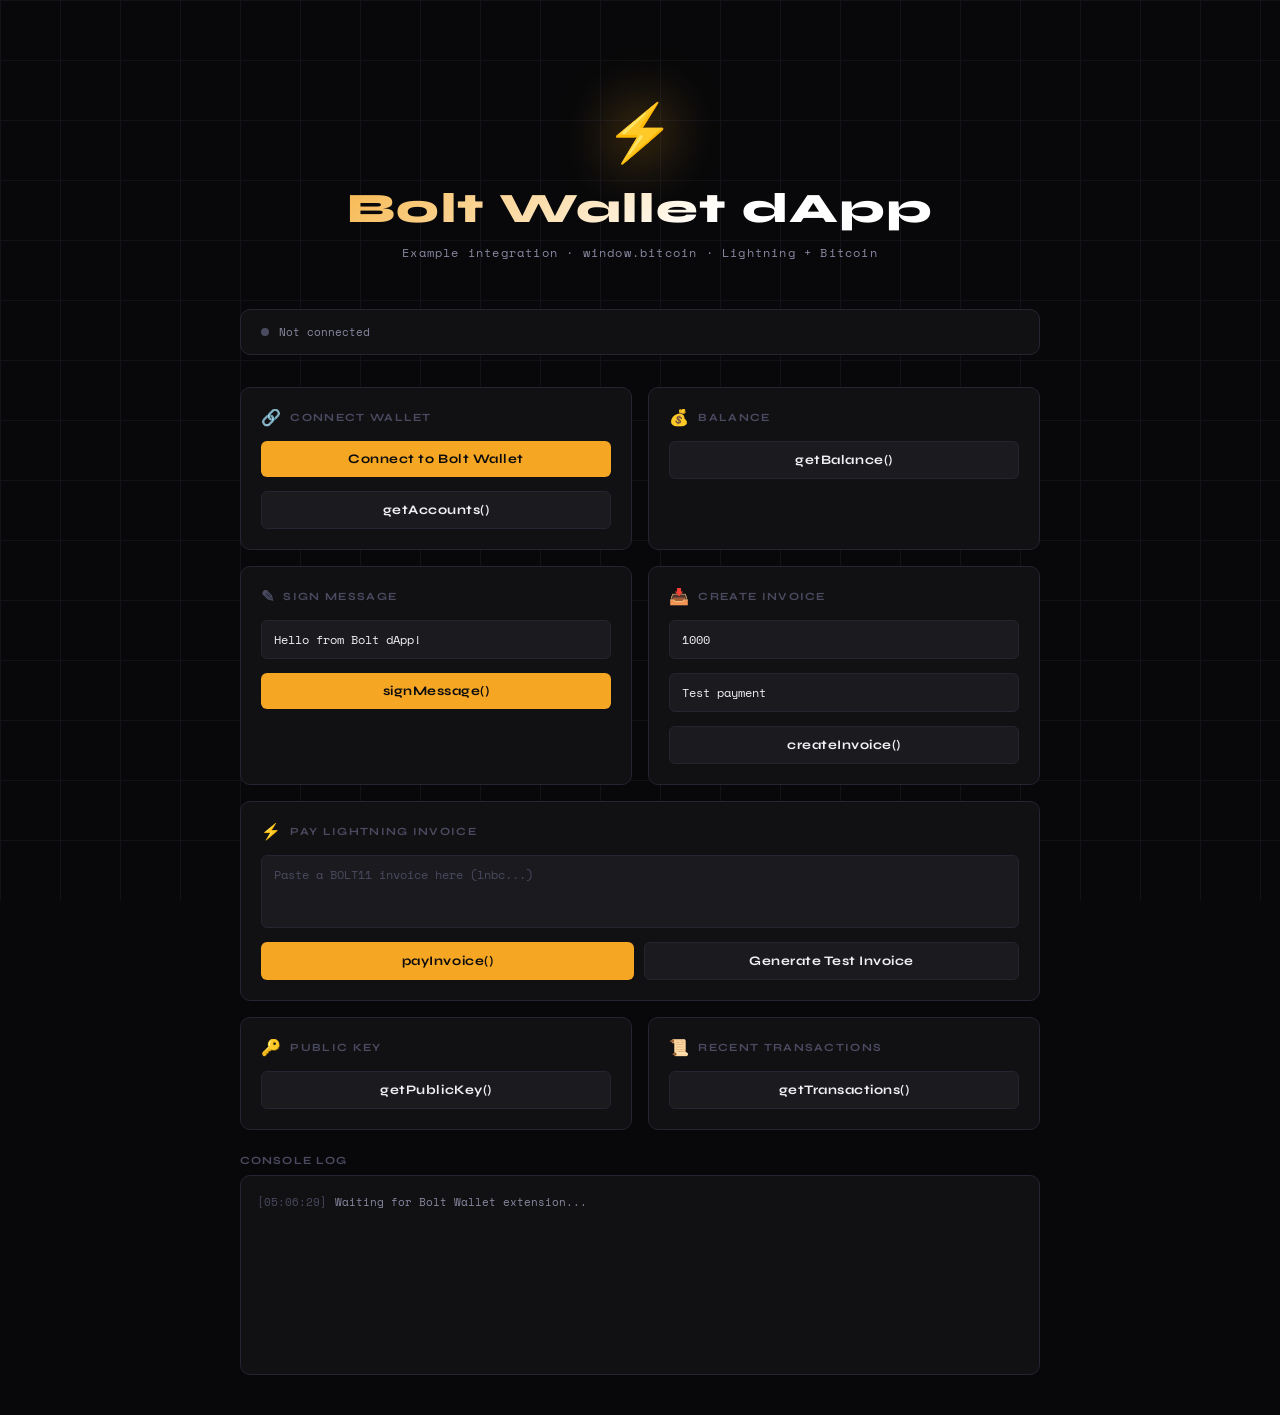
<file: index.html>
<!DOCTYPE html>
<html lang="en">
<head>
  <meta charset="UTF-8">
  <meta name="viewport" content="width=device-width, initial-scale=1.0">
  <title>Bolt Wallet — Example dApp</title>
  <link rel="preconnect" href="https://fonts.googleapis.com">
  <link href="https://fonts.googleapis.com/css2?family=Space+Mono:wght@400;700&family=Syne:wght@400;600;700;800&display=swap" rel="stylesheet">
  <style>
    :root {
      --bg: #08080a;
      --bg2: #111114;
      --bg3: #1a1a1f;
      --border: #252530;
      --amber: #f5a623;
      --amber-glow: rgba(245, 166, 35, 0.12);
      --green: #00e676;
      --red: #ff4444;
      --text1: #f0f0f4;
      --text2: #8888a0;
      --text3: #4a4a60;
    }

    * { box-sizing: border-box; margin: 0; padding: 0; }

    body {
      background: var(--bg);
      color: var(--text1);
      font-family: 'Syne', sans-serif;
      min-height: 100vh;
      padding: 40px 20px;
    }

    /* Background grid */
    body::before {
      content: '';
      position: fixed;
      inset: 0;
      background-image:
        linear-gradient(var(--border) 1px, transparent 1px),
        linear-gradient(90deg, var(--border) 1px, transparent 1px);
      background-size: 60px 60px;
      opacity: 0.4;
      pointer-events: none;
      z-index: 0;
    }

    .container {
      max-width: 800px;
      margin: 0 auto;
      position: relative;
      z-index: 1;
    }

    /* Header */
    .hero {
      text-align: center;
      padding: 60px 0 48px;
    }
    .hero-bolt {
      font-size: 56px;
      display: block;
      margin-bottom: 16px;
      filter: drop-shadow(0 0 30px var(--amber));
      animation: glow 3s ease-in-out infinite;
    }
    @keyframes glow {
      0%, 100% { filter: drop-shadow(0 0 20px var(--amber)); }
      50% { filter: drop-shadow(0 0 50px var(--amber)); }
    }
    h1 {
      font-size: 42px;
      font-weight: 800;
      letter-spacing: 0.04em;
      background: linear-gradient(135deg, var(--amber) 0%, #fff 60%);
      -webkit-background-clip: text;
      -webkit-text-fill-color: transparent;
      background-clip: text;
    }
    .hero-sub {
      margin-top: 10px;
      color: var(--text2);
      font-family: 'Space Mono', monospace;
      font-size: 12px;
      letter-spacing: 0.1em;
    }

    /* Status bar */
    .status-bar {
      display: flex;
      align-items: center;
      justify-content: space-between;
      background: var(--bg2);
      border: 1px solid var(--border);
      border-radius: 10px;
      padding: 14px 20px;
      margin-bottom: 32px;
    }
    .status-dot {
      width: 8px;
      height: 8px;
      border-radius: 50%;
      background: var(--text3);
      transition: 0.3s;
    }
    .status-dot.connected { background: var(--green); box-shadow: 0 0 8px var(--green); }
    .status-text {
      font-family: 'Space Mono', monospace;
      font-size: 11px;
      color: var(--text2);
    }
    .status-address {
      font-family: 'Space Mono', monospace;
      font-size: 11px;
      color: var(--amber);
    }

    /* Cards */
    .grid {
      display: grid;
      grid-template-columns: 1fr 1fr;
      gap: 16px;
      margin-bottom: 24px;
    }
    @media (max-width: 600px) { .grid { grid-template-columns: 1fr; } }

    .card {
      background: var(--bg2);
      border: 1px solid var(--border);
      border-radius: 10px;
      padding: 20px;
      display: flex;
      flex-direction: column;
      gap: 14px;
    }
    .card-full { grid-column: 1 / -1; }

    .card-title {
      font-size: 11px;
      font-weight: 700;
      letter-spacing: 0.12em;
      text-transform: uppercase;
      color: var(--text3);
      display: flex;
      align-items: center;
      gap: 8px;
    }
    .card-title span { font-size: 16px; }

    /* Inputs */
    input, textarea {
      background: var(--bg3);
      border: 1px solid var(--border);
      border-radius: 6px;
      padding: 10px 12px;
      color: var(--text1);
      font-family: 'Space Mono', monospace;
      font-size: 12px;
      outline: none;
      width: 100%;
      transition: 0.15s;
      resize: none;
    }
    input:focus, textarea:focus {
      border-color: var(--amber);
      box-shadow: 0 0 0 2px var(--amber-glow);
    }
    input::placeholder, textarea::placeholder { color: var(--text3); }

    /* Buttons */
    .btn {
      display: inline-flex;
      align-items: center;
      justify-content: center;
      gap: 8px;
      padding: 10px 20px;
      border: none;
      border-radius: 6px;
      font-family: 'Syne', sans-serif;
      font-size: 13px;
      font-weight: 700;
      letter-spacing: 0.04em;
      cursor: pointer;
      transition: 0.15s;
      width: 100%;
    }
    .btn:disabled { opacity: 0.4; cursor: not-allowed; }
    .btn-primary { background: var(--amber); color: #0c0c0e; }
    .btn-primary:hover:not(:disabled) { background: #ffc347; box-shadow: 0 0 20px var(--amber-glow); }
    .btn-secondary { background: var(--bg3); color: var(--text1); border: 1px solid var(--border); }
    .btn-secondary:hover:not(:disabled) { border-color: var(--amber); }

    /* Result boxes */
    .result {
      background: var(--bg3);
      border: 1px solid var(--border);
      border-radius: 6px;
      padding: 12px;
      font-family: 'Space Mono', monospace;
      font-size: 11px;
      word-break: break-all;
      color: var(--text2);
      min-height: 50px;
      max-height: 120px;
      overflow-y: auto;
      white-space: pre-wrap;
      display: none;
    }
    .result.show { display: block; }
    .result.success { border-color: rgba(0, 230, 118, 0.3); color: var(--green); }
    .result.error { border-color: rgba(255, 68, 68, 0.3); color: var(--red); }

    /* Log */
    .log-title {
      font-size: 11px;
      font-weight: 700;
      letter-spacing: 0.1em;
      text-transform: uppercase;
      color: var(--text3);
      margin-bottom: 8px;
    }
    #console-log {
      background: var(--bg2);
      border: 1px solid var(--border);
      border-radius: 10px;
      padding: 16px;
      font-family: 'Space Mono', monospace;
      font-size: 11px;
      height: 200px;
      overflow-y: auto;
      display: flex;
      flex-direction: column;
      gap: 4px;
    }
    .log-line { padding: 2px 0; }
    .log-line.info { color: var(--text2); }
    .log-line.success { color: var(--green); }
    .log-line.error { color: var(--red); }
    .log-line.data { color: var(--amber); }
    .log-timestamp { color: var(--text3); margin-right: 8px; }

    /* Balance display */
    .balance-big {
      font-family: 'Space Mono', monospace;
      font-size: 32px;
      font-weight: 700;
      color: var(--amber);
      letter-spacing: -0.02em;
    }
    .balance-sub { font-family: 'Space Mono', monospace; font-size: 12px; color: var(--text3); }

    /* Wallet not found banner */
    .no-wallet-banner {
      background: rgba(245, 166, 35, 0.08);
      border: 1px solid rgba(245, 166, 35, 0.3);
      border-radius: 10px;
      padding: 16px 20px;
      text-align: center;
      font-size: 13px;
      color: var(--amber);
      margin-bottom: 24px;
    }

    ::-webkit-scrollbar { width: 4px; }
    ::-webkit-scrollbar-track { background: transparent; }
    ::-webkit-scrollbar-thumb { background: var(--border); border-radius: 2px; }
  </style>
</head>
<body>
<div class="container">

  <div class="hero">
    <span class="hero-bolt">⚡</span>
    <h1>Bolt Wallet dApp</h1>
    <p class="hero-sub">Example integration · window.bitcoin · Lightning + Bitcoin</p>
  </div>

  <!-- Wallet not found warning -->
  <div id="no-wallet-banner" class="no-wallet-banner" style="display:none">
    ⚠️ Bolt Wallet extension not detected. Install the extension and reload this page.
  </div>

  <!-- Status bar -->
  <div class="status-bar">
    <div style="display:flex;align-items:center;gap:10px">
      <div class="status-dot" id="status-dot"></div>
      <span class="status-text" id="status-text">Not connected</span>
    </div>
    <span class="status-address" id="status-address"></span>
  </div>

  <div class="grid">

    <!-- 1. Connect -->
    <div class="card">
      <div class="card-title"><span>🔗</span> Connect Wallet</div>
      <button class="btn btn-primary" id="btn-connect">Connect to Bolt Wallet</button>
      <button class="btn btn-secondary" id="btn-get-accounts">getAccounts()</button>
      <div class="result" id="result-connect"></div>
    </div>

    <!-- 2. Balance -->
    <div class="card">
      <div class="card-title"><span>💰</span> Balance</div>
      <div id="balance-display" style="display:none">
        <div class="balance-big" id="balance-sats">– sats</div>
        <div class="balance-sub" id="balance-btc">– BTC</div>
      </div>
      <button class="btn btn-secondary" id="btn-get-balance">getBalance()</button>
      <div class="result" id="result-balance"></div>
    </div>

    <!-- 3. Sign Message -->
    <div class="card">
      <div class="card-title"><span>✎</span> Sign Message</div>
      <input type="text" id="sign-message" placeholder="Message to sign..." value="Hello from Bolt dApp!" />
      <button class="btn btn-primary" id="btn-sign">signMessage()</button>
      <div class="result" id="result-sign"></div>
    </div>

    <!-- 4. Create Invoice -->
    <div class="card">
      <div class="card-title"><span>📥</span> Create Invoice</div>
      <input type="number" id="invoice-amount" placeholder="Amount (sats)" value="1000" min="1" />
      <input type="text" id="invoice-desc" placeholder="Description" value="Test payment" />
      <button class="btn btn-secondary" id="btn-create-invoice">createInvoice()</button>
      <div class="result" id="result-create-invoice"></div>
    </div>

    <!-- 5. Pay Invoice (full width) -->
    <div class="card card-full">
      <div class="card-title"><span>⚡</span> Pay Lightning Invoice</div>
      <textarea id="pay-invoice" placeholder="Paste a BOLT11 invoice here (lnbc...)" rows="3"></textarea>
      <div style="display:flex;gap:10px">
        <button class="btn btn-primary" id="btn-pay" style="flex:1">payInvoice()</button>
        <button class="btn btn-secondary" id="btn-gen-test-invoice" style="flex:1">Generate Test Invoice</button>
      </div>
      <div class="result" id="result-pay"></div>
    </div>

    <!-- 6. Public Key -->
    <div class="card">
      <div class="card-title"><span>🔑</span> Public Key</div>
      <button class="btn btn-secondary" id="btn-get-pubkey">getPublicKey()</button>
      <div class="result" id="result-pubkey"></div>
    </div>

    <!-- 7. Transactions -->
    <div class="card">
      <div class="card-title"><span>📜</span> Recent Transactions</div>
      <button class="btn btn-secondary" id="btn-get-txs">getTransactions()</button>
      <div class="result" id="result-txs"></div>
    </div>

  </div>

  <!-- Console Log -->
  <div>
    <div class="log-title">Console Log</div>
    <div id="console-log"></div>
  </div>

</div>

<script>
  // ─── Logger ─────────────────────────────────────────────────────────────

  const logEl = document.getElementById('console-log');
  function log(message, type = 'info') {
    const time = new Date().toLocaleTimeString('en', { hour12: false });
    const line = document.createElement('div');
    line.className = `log-line ${type}`;
    line.innerHTML = `<span class="log-timestamp">[${time}]</span>${message}`;
    logEl.appendChild(line);
    logEl.scrollTop = logEl.scrollHeight;
  }

  function showResult(elId, content, type = '') {
    const el = document.getElementById(elId);
    el.textContent = typeof content === 'string' ? content : JSON.stringify(content, null, 2);
    el.className = `result show ${type}`;
  }

  // ─── Provider Detection ──────────────────────────────────────────────────

  let connected = false;
  let address = '';

  function checkProvider() {
    if (typeof window.bitcoin === 'undefined') {
      document.getElementById('no-wallet-banner').style.display = 'block';
      log('⚠ window.bitcoin not found – install Bolt Wallet extension', 'error');
      return false;
    }
    log('✓ window.bitcoin detected (Bolt Wallet v' + (window.bitcoin.version || '?') + ')', 'success');
    return true;
  }

  function setConnected(addr) {
    connected = true;
    address = addr;
    document.getElementById('status-dot').classList.add('connected');
    document.getElementById('status-text').textContent = 'Connected';
    document.getElementById('status-address').textContent = addr.slice(0, 10) + '…' + addr.slice(-8);
    document.getElementById('balance-display').style.display = 'block';
  }

  // ─── Actions ─────────────────────────────────────────────────────────────

  document.getElementById('btn-connect').addEventListener('click', async () => {
    if (!checkProvider()) return;
    try {
      log('→ Calling window.bitcoin.connect()...');
      const result = await window.bitcoin.connect();
      log('✓ Connected! Address: ' + result.address, 'success');
      setConnected(result.address);
      showResult('result-connect', result, 'success');
    } catch (err) {
      log('✗ connect() failed: ' + err.message, 'error');
      showResult('result-connect', 'Error: ' + err.message, 'error');
    }
  });

  document.getElementById('btn-get-accounts').addEventListener('click', async () => {
    if (!checkProvider()) return;
    try {
      log('→ Calling window.bitcoin.request({ method: "getAccounts" })...');
      const accounts = await window.bitcoin.request({ method: 'getAccounts' });
      log('✓ Accounts: ' + JSON.stringify(accounts), 'success');
      showResult('result-connect', accounts, 'success');
      if (accounts[0]) setConnected(accounts[0]);
    } catch (err) {
      log('✗ getAccounts() failed: ' + err.message, 'error');
      showResult('result-connect', 'Error: ' + err.message, 'error');
    }
  });

  document.getElementById('btn-get-balance').addEventListener('click', async () => {
    if (!checkProvider()) return;
    try {
      log('→ Calling window.bitcoin.getBalance()...');
      const balance = await window.bitcoin.getBalance();
      log('✓ Balance: ' + balance.sats + ' sats (' + balance.btc + ' BTC)', 'data');
      document.getElementById('balance-sats').textContent = balance.sats.toLocaleString() + ' sats';
      document.getElementById('balance-btc').textContent = balance.btc + ' BTC';
      showResult('result-balance', balance, 'success');
    } catch (err) {
      log('✗ getBalance() failed: ' + err.message, 'error');
      showResult('result-balance', 'Error: ' + err.message, 'error');
    }
  });

  document.getElementById('btn-sign').addEventListener('click', async () => {
    if (!checkProvider()) return;
    const message = document.getElementById('sign-message').value;
    if (!message) return;
    try {
      log('→ Calling window.bitcoin.signMessage("' + message + '")...');
      const result = await window.bitcoin.signMessage(message);
      log('✓ Signature obtained! r=' + result.r.slice(0, 16) + '...', 'data');
      showResult('result-sign', result, 'success');
    } catch (err) {
      log('✗ signMessage() failed: ' + err.message, 'error');
      showResult('result-sign', 'Error: ' + err.message, 'error');
    }
  });

  document.getElementById('btn-create-invoice').addEventListener('click', async () => {
    if (!checkProvider()) return;
    const amountSats = parseInt(document.getElementById('invoice-amount').value);
    const description = document.getElementById('invoice-desc').value;
    try {
      log('→ Calling window.bitcoin.createInvoice(' + amountSats + ' sats)...');
      const inv = await window.bitcoin.createInvoice(amountSats, description, 3600);
      log('✓ Invoice created: ' + inv.paymentRequest.slice(0, 40) + '...', 'data');
      showResult('result-create-invoice', inv, 'success');
      // Auto-fill the pay field for convenience
      document.getElementById('pay-invoice').value = inv.paymentRequest;
    } catch (err) {
      log('✗ createInvoice() failed: ' + err.message, 'error');
      showResult('result-create-invoice', 'Error: ' + err.message, 'error');
    }
  });

  document.getElementById('btn-gen-test-invoice').addEventListener('click', async () => {
    if (!checkProvider()) return;
    try {
      log('→ Generating test invoice (500 sats)...');
      const inv = await window.bitcoin.createInvoice(500, 'Test payment from dApp', 3600);
      document.getElementById('pay-invoice').value = inv.paymentRequest;
      log('✓ Test invoice ready. Click "payInvoice()" to pay it.', 'success');
    } catch (err) {
      log('✗ Could not generate test invoice: ' + err.message, 'error');
    }
  });

  document.getElementById('btn-pay').addEventListener('click', async () => {
    if (!checkProvider()) return;
    const invoice = document.getElementById('pay-invoice').value.trim();
    if (!invoice) return log('⚠ No invoice to pay', 'error');
    try {
      log('→ Calling window.bitcoin.payInvoice()...');
      log('  Invoice: ' + invoice.slice(0, 50) + '...');
      const result = await window.bitcoin.payInvoice(invoice, 100);
      log('✓ Payment successful! Preimage: ' + result.preimage.slice(0, 32) + '...', 'success');
      log('  Fee paid: ' + result.feeSats + ' sats', 'data');
      showResult('result-pay', result, 'success');
    } catch (err) {
      log('✗ payInvoice() failed: ' + err.message, 'error');
      showResult('result-pay', 'Error: ' + err.message, 'error');
    }
  });

  document.getElementById('btn-get-pubkey').addEventListener('click', async () => {
    if (!checkProvider()) return;
    try {
      log('→ Calling window.bitcoin.getPublicKey()...');
      const result = await window.bitcoin.getPublicKey();
      log('✓ Public key: ' + result.publicKey.slice(0, 20) + '...', 'data');
      showResult('result-pubkey', result, 'success');
    } catch (err) {
      log('✗ getPublicKey() failed: ' + err.message, 'error');
      showResult('result-pubkey', 'Error: ' + err.message, 'error');
    }
  });

  document.getElementById('btn-get-txs').addEventListener('click', async () => {
    if (!checkProvider()) return;
    try {
      log('→ Calling window.bitcoin.getTransactions()...');
      const txs = await window.bitcoin.getTransactions(10);
      log('✓ Got ' + txs.length + ' transactions', 'data');
      showResult('result-txs', txs.map(t =>
        `${t.type === 'send' ? '↑' : '↓'} ${t.amountSats} sats – ${t.description}`
      ).join('\n'), 'success');
    } catch (err) {
      log('✗ getTransactions() failed: ' + err.message, 'error');
      showResult('result-txs', 'Error: ' + err.message, 'error');
    }
  });

  // ─── Init ─────────────────────────────────────────────────────────────

  window.addEventListener('bolt:ready', () => {
    log('⚡ bolt:ready event received', 'success');
    checkProvider();
  });

  // Check on load too (provider may already be injected)
  setTimeout(() => {
    if (typeof window.bitcoin !== 'undefined') {
      checkProvider();
    } else {
      log('Waiting for Bolt Wallet extension...', 'info');
      setTimeout(() => {
        if (typeof window.bitcoin === 'undefined') {
          document.getElementById('no-wallet-banner').style.display = 'block';
          log('Extension not found after 2s. Please install Bolt Wallet.', 'error');
        }
      }, 2000);
    }
  }, 100);
</script>
</body>
</html>
</file>
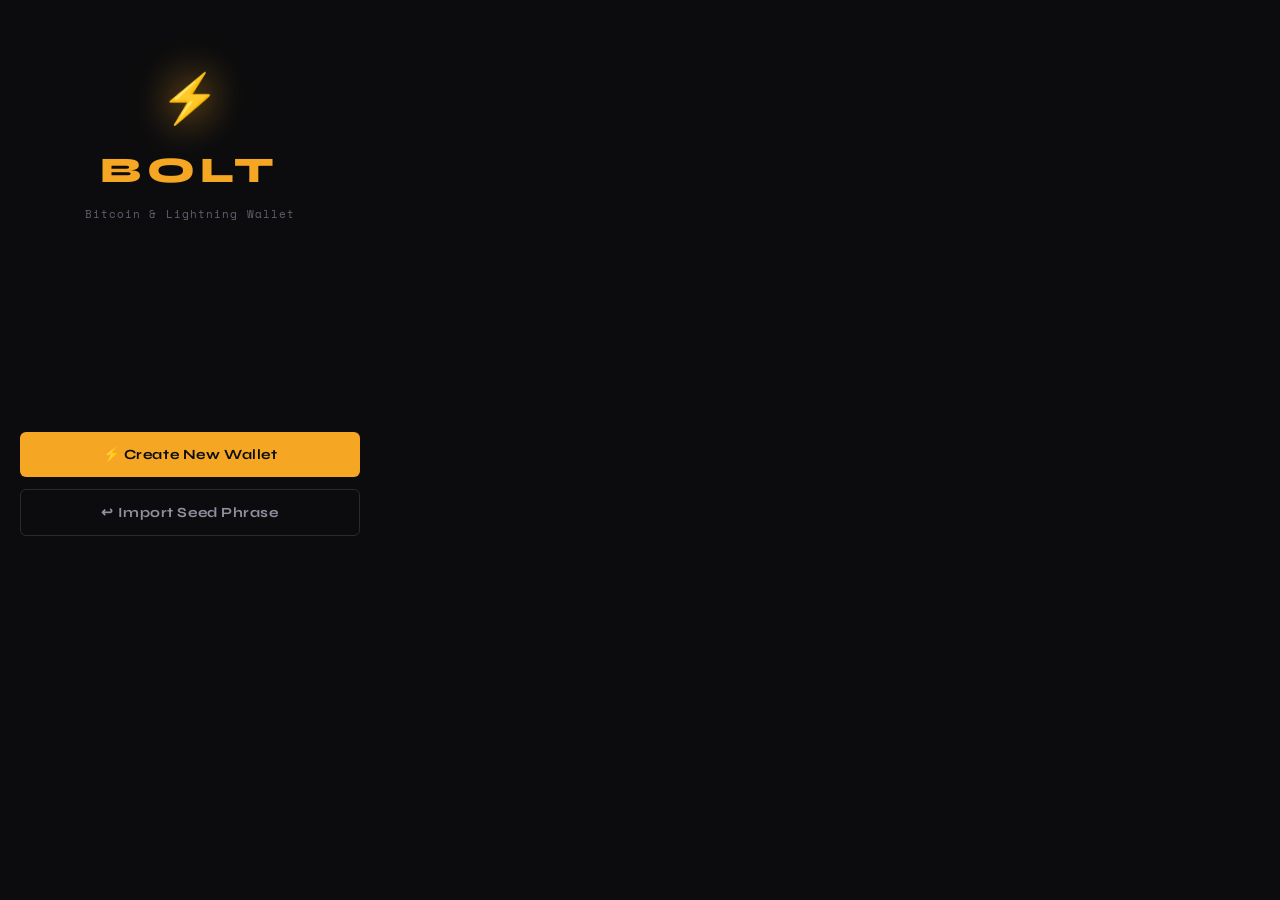
<file: popup.html>
<!DOCTYPE html>
<html lang="en">
<head>
  <meta charset="UTF-8">
  <meta name="viewport" content="width=device-width, initial-scale=1.0">
  <title>Bolt Wallet</title>
  <link rel="preconnect" href="https://fonts.googleapis.com">
  <link rel="preconnect" href="https://fonts.gstatic.com" crossorigin>
  <link href="https://fonts.googleapis.com/css2?family=Space+Mono:ital,wght@0,400;0,700;1,400&family=Syne:wght@400;600;700;800&display=swap" rel="stylesheet">
  <link rel="stylesheet" href="popup.css">
</head>
<body>

<!-- ═══════════════════════════════ SCREENS ════════════════════════════════ -->

<!-- 1. SETUP / ONBOARDING -->
<div id="screen-setup" class="screen">
  <div class="logo-hero">
    <div class="bolt-icon">⚡</div>
    <h1 class="app-name">BOLT</h1>
    <p class="tagline">Bitcoin & Lightning Wallet</p>
  </div>
  <div class="setup-actions">
    <button id="btn-create-wallet" class="btn btn-primary btn-lg">
      ⚡ Create New Wallet
    </button>
    <button id="btn-import-wallet" class="btn btn-ghost btn-lg">
      ↩ Import Seed Phrase
    </button>
  </div>
</div>

<!-- 2. CREATE WALLET -->
<div id="screen-create" class="screen hidden">
  <div class="screen-header">
    <button class="btn-back" data-target="screen-setup">←</button>
    <h2>Create Wallet</h2>
  </div>
  <div class="form-group">
    <label>Password</label>
    <input type="password" id="create-password" placeholder="Min. 8 characters" />
  </div>
  <div class="form-group">
    <label>Confirm Password</label>
    <input type="password" id="create-password-confirm" placeholder="Repeat password" />
  </div>
  <div class="hint-box">
    🔐 Your password encrypts your private keys locally. We never see it.
  </div>
  <button id="btn-do-create" class="btn btn-primary btn-full">Create Wallet</button>
</div>

<!-- 3. SHOW SEED PHRASE -->
<div id="screen-seed" class="screen hidden">
  <div class="screen-header">
    <h2>Your Seed Phrase</h2>
  </div>
  <div class="warning-box">
    ⚠️ Write these words down. Anyone with them controls your wallet.
  </div>
  <div id="seed-words" class="seed-grid"></div>
  <button id="btn-seed-done" class="btn btn-primary btn-full">I've saved it safely</button>
</div>

<!-- 4. IMPORT WALLET -->
<div id="screen-import" class="screen hidden">
  <div class="screen-header">
    <button class="btn-back" data-target="screen-setup">←</button>
    <h2>Import Wallet</h2>
  </div>
  <div class="form-group">
    <label>Seed Phrase (12 words)</label>
    <textarea id="import-mnemonic" placeholder="word1 word2 word3 ... word12" rows="3"></textarea>
  </div>
  <div class="form-group">
    <label>New Password</label>
    <input type="password" id="import-password" placeholder="Min. 8 characters" />
  </div>
  <button id="btn-do-import" class="btn btn-primary btn-full">Import Wallet</button>
</div>

<!-- 5. UNLOCK -->
<div id="screen-unlock" class="screen hidden">
  <div class="logo-hero compact">
    <div class="bolt-icon">⚡</div>
    <h1 class="app-name">BOLT</h1>
  </div>
  <div class="form-group">
    <label>Password</label>
    <input type="password" id="unlock-password" placeholder="Enter your password" />
  </div>
  <button id="btn-unlock" class="btn btn-primary btn-full">Unlock</button>
  <p class="small-text center">Forgot password? You'll need your seed phrase.</p>
</div>

<!-- 6. MAIN WALLET -->
<div id="screen-main" class="screen hidden">
  <!-- Top bar -->
  <div class="topbar">
    <div class="network-badge">⚡ mainnet</div>
    <button id="btn-lock" class="icon-btn" title="Lock wallet">🔒</button>
  </div>

  <!-- Balance -->
  <div class="balance-card">
    <div class="balance-label">Lightning Balance</div>
    <div class="balance-sats" id="display-sats">– sats</div>
    <div class="balance-btc" id="display-btc">– BTC</div>
    <div class="address-row">
      <span id="display-address" class="address-text"></span>
      <button class="copy-btn" id="btn-copy-address" title="Copy address">⎘</button>
    </div>
  </div>

  <!-- Action buttons -->
  <div class="action-buttons">
    <button class="action-btn" id="btn-send-tab">
      <span class="action-icon">↑</span>
      <span>Send</span>
    </button>
    <button class="action-btn" id="btn-receive-tab">
      <span class="action-icon">↓</span>
      <span>Receive</span>
    </button>
    <button class="action-btn" id="btn-sign-tab">
      <span class="action-icon">✎</span>
      <span>Sign</span>
    </button>
  </div>

  <!-- Tabs -->
  <div class="tabs">
    <button class="tab active" data-tab="tab-history">Activity</button>
    <button class="tab" data-tab="tab-sites">Sites</button>
    <button class="tab" data-tab="tab-settings">Settings</button>
  </div>

  <!-- Tab: History -->
  <div id="tab-history" class="tab-content active">
    <div id="tx-list" class="tx-list">
      <div class="loading">Loading...</div>
    </div>
  </div>

  <!-- Tab: Sites -->
  <div id="tab-sites" class="tab-content">
    <div id="sites-list" class="sites-list">
      <div class="empty-state">No sites connected</div>
    </div>
  </div>

  <!-- Tab: Settings -->
  <div id="tab-settings" class="tab-content">
    <div class="settings-section">
      <h3>Lightning Node</h3>
      <div class="form-group">
        <label>LND Host (optional)</label>
        <input type="text" id="setting-lnd-host" placeholder="https://your-node:8080" />
      </div>
      <div class="form-group">
        <label>Admin Macaroon (hex)</label>
        <input type="text" id="setting-macaroon" placeholder="0201036c6e64..." />
      </div>
      <button id="btn-save-settings" class="btn btn-secondary btn-full">Save Settings</button>
    </div>
    <div class="settings-section danger-zone">
      <h3>Danger Zone</h3>
      <button id="btn-show-seed" class="btn btn-ghost btn-full">Show Seed Phrase</button>
    </div>
  </div>
</div>

<!-- 7. SEND PAYMENT PANEL -->
<div id="panel-send" class="panel hidden">
  <div class="panel-header">
    <button class="btn-close-panel">✕</button>
    <h3>Send Payment</h3>
  </div>
  <div class="form-group">
    <label>Lightning Invoice (BOLT11)</label>
    <textarea id="send-invoice-input" placeholder="lnbc..." rows="3"></textarea>
  </div>
  <div id="send-invoice-preview" class="invoice-preview hidden">
    <div class="preview-row"><span>Amount</span><strong id="preview-amount">–</strong></div>
    <div class="preview-row"><span>Description</span><strong id="preview-desc">–</strong></div>
  </div>
  <div class="form-group">
    <label>Max Fee (sats)</label>
    <input type="number" id="send-max-fee" value="100" min="1" />
  </div>
  <button id="btn-do-send" class="btn btn-primary btn-full">⚡ Send Payment</button>
  <div id="send-result" class="result-box hidden"></div>
</div>

<!-- 8. RECEIVE PAYMENT PANEL -->
<div id="panel-receive" class="panel hidden">
  <div class="panel-header">
    <button class="btn-close-panel">✕</button>
    <h3>Receive Payment</h3>
  </div>
  <div class="form-group">
    <label>Amount (sats)</label>
    <input type="number" id="receive-amount" placeholder="1000" min="1" />
  </div>
  <div class="form-group">
    <label>Description</label>
    <input type="text" id="receive-description" placeholder="For coffee ☕" />
  </div>
  <button id="btn-create-invoice" class="btn btn-primary btn-full">Generate Invoice</button>
  <div id="invoice-result" class="invoice-result hidden">
    <div class="qr-placeholder" id="qr-placeholder"></div>
    <textarea id="invoice-output" readonly rows="4"></textarea>
    <button id="btn-copy-invoice" class="btn btn-secondary btn-full">⎘ Copy Invoice</button>
  </div>
</div>

<!-- 9. SIGN MESSAGE PANEL -->
<div id="panel-sign" class="panel hidden">
  <div class="panel-header">
    <button class="btn-close-panel">✕</button>
    <h3>Sign Message</h3>
  </div>
  <div class="form-group">
    <label>Message</label>
    <textarea id="sign-message-input" placeholder="Type a message to sign..." rows="3"></textarea>
  </div>
  <button id="btn-do-sign" class="btn btn-primary btn-full">✎ Sign Message</button>
  <div id="sign-result" class="result-box hidden"></div>
</div>

<!-- 10. APPROVAL SCREEN -->
<div id="screen-approval" class="screen hidden">
  <div class="approval-header">
    <div class="approval-icon" id="approval-icon">🔗</div>
    <h2 id="approval-title">Connection Request</h2>
    <p id="approval-origin" class="approval-origin"></p>
  </div>
  <div id="approval-details" class="approval-details"></div>
  <div class="approval-actions">
    <button id="btn-reject" class="btn btn-danger">Reject</button>
    <button id="btn-approve" class="btn btn-primary">Approve</button>
  </div>
</div>

<!-- Toast notification -->
<div id="toast" class="toast hidden"></div>

<script src="popup.js" type="module"></script>
</body>
</html>
</file>
<file: popup.css>
/* ═══════════════════════════════════════════════════════════════════
   BOLT WALLET — Popup UI
   Aesthetic: Industrial Brutalist × Crypto Native
   Palette: Deep charcoal | Electric amber | Acid green | Pure white
   ═══════════════════════════════════════════════════════════════════ */

:root {
  --bg: #0c0c0e;
  --bg-2: #141416;
  --bg-3: #1c1c20;
  --bg-4: #242428;
  --border: #2a2a30;
  --border-bright: #3a3a44;

  --amber: #f5a623;
  --amber-dim: #c47e10;
  --amber-glow: rgba(245, 166, 35, 0.15);
  --green: #00e676;
  --green-dim: #00a152;
  --red: #ff4444;
  --red-dim: #cc2222;
  --blue: #4fc3f7;

  --text-1: #f0f0f2;
  --text-2: #9090a0;
  --text-3: #606070;

  --radius: 6px;
  --radius-lg: 10px;
  --font-mono: 'Space Mono', monospace;
  --font-sans: 'Syne', sans-serif;

  --transition: 150ms ease;
}

* {
  box-sizing: border-box;
  margin: 0;
  padding: 0;
}

html, body {
  width: 380px;
  min-height: 560px;
  background: var(--bg);
  color: var(--text-1);
  font-family: var(--font-sans);
  font-size: 14px;
  line-height: 1.5;
  overflow-x: hidden;
}

body {
  position: relative;
}

/* ─── Utilities ─────────────────────────────────────────────────── */

.hidden { display: none !important; }
.center { text-align: center; }
.small-text { font-size: 12px; color: var(--text-3); }

/* ─── Screens ───────────────────────────────────────────────────── */

.screen {
  width: 380px;
  min-height: 560px;
  padding: 24px 20px;
  display: flex;
  flex-direction: column;
  gap: 16px;
  animation: fadeIn 200ms ease;
}

@keyframes fadeIn {
  from { opacity: 0; transform: translateY(6px); }
  to { opacity: 1; transform: translateY(0); }
}

.screen-header {
  display: flex;
  align-items: center;
  gap: 12px;
  padding-bottom: 8px;
  border-bottom: 1px solid var(--border);
}
.screen-header h2 {
  font-size: 16px;
  font-weight: 700;
  font-family: var(--font-sans);
  letter-spacing: 0.02em;
}

/* ─── Logo / Hero ───────────────────────────────────────────────── */

.logo-hero {
  display: flex;
  flex-direction: column;
  align-items: center;
  gap: 8px;
  padding: 40px 0 32px;
}
.logo-hero.compact {
  padding: 28px 0 24px;
}
.bolt-icon {
  font-size: 48px;
  filter: drop-shadow(0 0 20px var(--amber));
  animation: pulse 3s ease-in-out infinite;
}
.logo-hero.compact .bolt-icon {
  font-size: 36px;
}
@keyframes pulse {
  0%, 100% { filter: drop-shadow(0 0 16px var(--amber)); }
  50% { filter: drop-shadow(0 0 30px var(--amber)); }
}
.app-name {
  font-family: var(--font-sans);
  font-size: 36px;
  font-weight: 800;
  letter-spacing: 0.15em;
  color: var(--amber);
}
.logo-hero.compact .app-name { font-size: 28px; }
.tagline {
  font-family: var(--font-mono);
  font-size: 11px;
  color: var(--text-3);
  letter-spacing: 0.1em;
}

/* ─── Setup Actions ─────────────────────────────────────────────── */

.setup-actions {
  display: flex;
  flex-direction: column;
  gap: 12px;
  margin-top: auto;
}

/* ─── Buttons ───────────────────────────────────────────────────── */

.btn {
  display: inline-flex;
  align-items: center;
  justify-content: center;
  gap: 6px;
  padding: 10px 20px;
  border: none;
  border-radius: var(--radius);
  font-family: var(--font-sans);
  font-size: 13px;
  font-weight: 700;
  letter-spacing: 0.04em;
  cursor: pointer;
  transition: var(--transition);
  transition-property: background, border-color, color, box-shadow, opacity;
}
.btn:active { transform: scale(0.98); }
.btn:disabled { opacity: 0.4; cursor: not-allowed; }

.btn-primary {
  background: var(--amber);
  color: #0c0c0e;
}
.btn-primary:hover:not(:disabled) {
  background: #ffc347;
  box-shadow: 0 0 20px var(--amber-glow);
}

.btn-secondary {
  background: var(--bg-4);
  color: var(--text-1);
  border: 1px solid var(--border-bright);
}
.btn-secondary:hover:not(:disabled) { background: var(--bg-3); }

.btn-ghost {
  background: transparent;
  color: var(--text-2);
  border: 1px solid var(--border);
}
.btn-ghost:hover:not(:disabled) {
  color: var(--text-1);
  border-color: var(--border-bright);
}

.btn-danger {
  background: var(--red-dim);
  color: #fff;
}
.btn-danger:hover:not(:disabled) { background: var(--red); }

.btn-lg { padding: 14px 24px; font-size: 14px; }
.btn-full { width: 100%; }

.btn-back {
  background: none;
  border: none;
  color: var(--text-2);
  font-size: 18px;
  cursor: pointer;
  padding: 4px 8px;
  border-radius: var(--radius);
  transition: var(--transition);
}
.btn-back:hover { color: var(--text-1); background: var(--bg-3); }

.icon-btn {
  background: none;
  border: none;
  cursor: pointer;
  font-size: 16px;
  padding: 6px;
  border-radius: var(--radius);
  transition: var(--transition);
  color: var(--text-2);
}
.icon-btn:hover { background: var(--bg-3); color: var(--text-1); }

/* ─── Forms ─────────────────────────────────────────────────────── */

.form-group {
  display: flex;
  flex-direction: column;
  gap: 6px;
}
.form-group label {
  font-size: 11px;
  font-weight: 700;
  letter-spacing: 0.08em;
  text-transform: uppercase;
  color: var(--text-3);
}

input[type="text"],
input[type="password"],
input[type="number"],
textarea {
  background: var(--bg-3);
  border: 1px solid var(--border);
  border-radius: var(--radius);
  padding: 10px 12px;
  color: var(--text-1);
  font-family: var(--font-mono);
  font-size: 12px;
  outline: none;
  transition: var(--transition);
  resize: none;
}
input:focus, textarea:focus {
  border-color: var(--amber);
  box-shadow: 0 0 0 2px var(--amber-glow);
}
input::placeholder, textarea::placeholder { color: var(--text-3); }

/* ─── Info Boxes ────────────────────────────────────────────────── */

.hint-box {
  background: var(--bg-3);
  border: 1px solid var(--border);
  border-left: 3px solid var(--blue);
  border-radius: var(--radius);
  padding: 10px 12px;
  font-size: 12px;
  color: var(--text-2);
}

.warning-box {
  background: rgba(245, 166, 35, 0.08);
  border: 1px solid var(--amber-dim);
  border-radius: var(--radius);
  padding: 10px 12px;
  font-size: 12px;
  color: var(--amber);
}

/* ─── Seed Grid ─────────────────────────────────────────────────── */

.seed-grid {
  display: grid;
  grid-template-columns: repeat(3, 1fr);
  gap: 6px;
}
.seed-word {
  display: flex;
  align-items: center;
  gap: 6px;
  background: var(--bg-3);
  border: 1px solid var(--border);
  border-radius: var(--radius);
  padding: 7px 10px;
  font-family: var(--font-mono);
  font-size: 11px;
}
.seed-word-num {
  color: var(--text-3);
  font-size: 10px;
  min-width: 16px;
}
.seed-word-text { color: var(--text-1); font-weight: 700; }

/* ─── Main Wallet ───────────────────────────────────────────────── */

.topbar {
  display: flex;
  align-items: center;
  justify-content: space-between;
  padding-bottom: 12px;
  border-bottom: 1px solid var(--border);
}

.network-badge {
  font-family: var(--font-mono);
  font-size: 10px;
  color: var(--green);
  background: rgba(0, 230, 118, 0.08);
  border: 1px solid rgba(0, 230, 118, 0.25);
  padding: 3px 8px;
  border-radius: 20px;
  letter-spacing: 0.05em;
}

/* Balance Card */
.balance-card {
  background: var(--bg-2);
  border: 1px solid var(--border);
  border-radius: var(--radius-lg);
  padding: 20px;
  position: relative;
  overflow: hidden;
}
.balance-card::before {
  content: '⚡';
  position: absolute;
  right: 16px;
  top: 12px;
  font-size: 40px;
  opacity: 0.06;
  user-select: none;
}
.balance-label {
  font-size: 10px;
  font-weight: 700;
  letter-spacing: 0.12em;
  text-transform: uppercase;
  color: var(--text-3);
  margin-bottom: 6px;
}
.balance-sats {
  font-family: var(--font-mono);
  font-size: 28px;
  font-weight: 700;
  color: var(--amber);
  letter-spacing: -0.02em;
  line-height: 1;
}
.balance-btc {
  font-family: var(--font-mono);
  font-size: 13px;
  color: var(--text-3);
  margin-top: 4px;
  margin-bottom: 14px;
}
.address-row {
  display: flex;
  align-items: center;
  gap: 8px;
  background: var(--bg-3);
  border-radius: var(--radius);
  padding: 6px 10px;
}
.address-text {
  font-family: var(--font-mono);
  font-size: 10px;
  color: var(--text-3);
  flex: 1;
  overflow: hidden;
  text-overflow: ellipsis;
  white-space: nowrap;
}
.copy-btn {
  background: none;
  border: none;
  cursor: pointer;
  color: var(--text-3);
  font-size: 14px;
  padding: 2px;
  transition: var(--transition);
}
.copy-btn:hover { color: var(--amber); }

/* Action Buttons */
.action-buttons {
  display: grid;
  grid-template-columns: repeat(3, 1fr);
  gap: 8px;
}
.action-btn {
  display: flex;
  flex-direction: column;
  align-items: center;
  gap: 6px;
  background: var(--bg-3);
  border: 1px solid var(--border);
  border-radius: var(--radius);
  padding: 12px 8px;
  cursor: pointer;
  transition: var(--transition);
  color: var(--text-2);
  font-family: var(--font-sans);
  font-size: 11px;
  font-weight: 700;
  letter-spacing: 0.04em;
}
.action-btn:hover {
  background: var(--bg-4);
  border-color: var(--amber);
  color: var(--amber);
}
.action-icon {
  font-size: 20px;
  line-height: 1;
}

/* Tabs */
.tabs {
  display: flex;
  border-bottom: 1px solid var(--border);
  gap: 0;
}
.tab {
  flex: 1;
  background: none;
  border: none;
  color: var(--text-3);
  font-family: var(--font-sans);
  font-size: 12px;
  font-weight: 700;
  letter-spacing: 0.06em;
  text-transform: uppercase;
  padding: 10px 4px;
  cursor: pointer;
  border-bottom: 2px solid transparent;
  transition: var(--transition);
}
.tab:hover { color: var(--text-2); }
.tab.active {
  color: var(--amber);
  border-bottom-color: var(--amber);
}

.tab-content { display: none; }
.tab-content.active { display: block; }

/* TX List */
.tx-list {
  display: flex;
  flex-direction: column;
  gap: 1px;
  max-height: 200px;
  overflow-y: auto;
  padding: 4px 0;
}
.tx-item {
  display: flex;
  align-items: center;
  gap: 10px;
  padding: 10px 4px;
  border-radius: var(--radius);
  transition: var(--transition);
  cursor: default;
}
.tx-item:hover { background: var(--bg-3); }
.tx-icon {
  width: 28px;
  height: 28px;
  border-radius: 50%;
  display: flex;
  align-items: center;
  justify-content: center;
  font-size: 14px;
  flex-shrink: 0;
}
.tx-icon.send { background: rgba(255, 68, 68, 0.1); }
.tx-icon.receive { background: rgba(0, 230, 118, 0.1); }
.tx-info { flex: 1; overflow: hidden; }
.tx-desc {
  font-size: 12px;
  color: var(--text-1);
  white-space: nowrap;
  overflow: hidden;
  text-overflow: ellipsis;
}
.tx-time { font-size: 10px; color: var(--text-3); font-family: var(--font-mono); }
.tx-amount {
  font-family: var(--font-mono);
  font-size: 12px;
  font-weight: 700;
  text-align: right;
}
.tx-amount.send { color: var(--red); }
.tx-amount.receive { color: var(--green); }

/* Sites List */
.sites-list {
  display: flex;
  flex-direction: column;
  gap: 8px;
  padding: 8px 0;
  max-height: 200px;
  overflow-y: auto;
}
.site-item {
  display: flex;
  align-items: center;
  justify-content: space-between;
  padding: 10px 12px;
  background: var(--bg-3);
  border: 1px solid var(--border);
  border-radius: var(--radius);
}
.site-origin {
  font-family: var(--font-mono);
  font-size: 11px;
  color: var(--text-1);
}
.site-revoke {
  background: none;
  border: none;
  color: var(--red);
  cursor: pointer;
  font-size: 11px;
  font-family: var(--font-sans);
  font-weight: 700;
  padding: 3px 6px;
  border-radius: 4px;
  transition: var(--transition);
}
.site-revoke:hover { background: rgba(255, 68, 68, 0.1); }

.empty-state {
  text-align: center;
  padding: 24px;
  color: var(--text-3);
  font-size: 12px;
}
.loading { text-align: center; padding: 20px; color: var(--text-3); font-size: 12px; }

/* Settings */
.settings-section {
  padding: 12px 0;
  border-bottom: 1px solid var(--border);
  display: flex;
  flex-direction: column;
  gap: 12px;
}
.settings-section h3 {
  font-size: 11px;
  font-weight: 700;
  letter-spacing: 0.1em;
  text-transform: uppercase;
  color: var(--text-3);
}
.danger-zone h3 { color: var(--red); }
.danger-zone .btn-ghost { border-color: rgba(255, 68, 68, 0.3); color: var(--red); }
.danger-zone .btn-ghost:hover { background: rgba(255, 68, 68, 0.08); }

/* ─── Panels (slide-up overlays) ─────────────────────────────────── */

.panel {
  position: fixed;
  inset: 0;
  background: var(--bg);
  z-index: 100;
  display: flex;
  flex-direction: column;
  gap: 14px;
  padding: 20px;
  animation: slideUp 220ms cubic-bezier(0.16, 1, 0.3, 1);
  overflow-y: auto;
}

@keyframes slideUp {
  from { transform: translateY(20px); opacity: 0; }
  to { transform: translateY(0); opacity: 1; }
}

.panel-header {
  display: flex;
  align-items: center;
  gap: 12px;
  padding-bottom: 12px;
  border-bottom: 1px solid var(--border);
}
.panel-header h3 {
  font-size: 15px;
  font-weight: 700;
}
.btn-close-panel {
  background: none;
  border: none;
  color: var(--text-3);
  font-size: 16px;
  cursor: pointer;
  padding: 4px;
  border-radius: 4px;
  transition: var(--transition);
}
.btn-close-panel:hover { color: var(--text-1); background: var(--bg-3); }

/* Invoice preview */
.invoice-preview {
  background: var(--bg-3);
  border: 1px solid var(--border);
  border-radius: var(--radius);
  padding: 12px;
  display: flex;
  flex-direction: column;
  gap: 6px;
}
.preview-row {
  display: flex;
  justify-content: space-between;
  font-size: 12px;
}
.preview-row span { color: var(--text-3); }
.preview-row strong { color: var(--amber); font-family: var(--font-mono); }

/* Invoice result */
.invoice-result {
  display: flex;
  flex-direction: column;
  gap: 10px;
}
.qr-placeholder {
  background: var(--bg-3);
  border: 1px solid var(--border);
  border-radius: var(--radius);
  width: 100%;
  aspect-ratio: 1;
  display: flex;
  align-items: center;
  justify-content: center;
  font-size: 80px;
  color: var(--text-3);
  font-family: var(--font-mono);
  letter-spacing: -0.05em;
}

/* Result boxes */
.result-box {
  background: var(--bg-3);
  border: 1px solid var(--border);
  border-radius: var(--radius);
  padding: 12px;
  font-family: var(--font-mono);
  font-size: 11px;
  word-break: break-all;
  color: var(--text-2);
}
.result-box.success { border-color: var(--green-dim); color: var(--green); }
.result-box.error { border-color: var(--red-dim); color: var(--red); }

/* ─── Approval Screen ───────────────────────────────────────────── */

.screen-approval {
  justify-content: center;
  align-items: center;
  text-align: center;
  gap: 20px;
}

.approval-header {
  display: flex;
  flex-direction: column;
  align-items: center;
  gap: 10px;
}
.approval-icon { font-size: 40px; }
.approval-header h2 { font-size: 18px; font-weight: 800; }
.approval-origin {
  font-family: var(--font-mono);
  font-size: 11px;
  color: var(--amber);
  background: var(--amber-glow);
  border: 1px solid var(--amber-dim);
  padding: 4px 12px;
  border-radius: 20px;
}

.approval-details {
  width: 100%;
  background: var(--bg-3);
  border: 1px solid var(--border);
  border-radius: var(--radius-lg);
  padding: 16px;
  display: flex;
  flex-direction: column;
  gap: 10px;
  text-align: left;
}
.approval-row {
  display: flex;
  flex-direction: column;
  gap: 3px;
}
.approval-row .label {
  font-size: 10px;
  font-weight: 700;
  text-transform: uppercase;
  letter-spacing: 0.1em;
  color: var(--text-3);
}
.approval-row .value {
  font-family: var(--font-mono);
  font-size: 13px;
  color: var(--text-1);
  word-break: break-all;
}
.approval-row .value.highlight {
  color: var(--amber);
  font-size: 20px;
}

.approval-actions {
  display: grid;
  grid-template-columns: 1fr 1fr;
  gap: 10px;
  width: 100%;
}

/* ─── Toast ─────────────────────────────────────────────────────── */

.toast {
  position: fixed;
  bottom: 16px;
  left: 50%;
  transform: translateX(-50%);
  background: var(--bg-4);
  border: 1px solid var(--border-bright);
  border-radius: 20px;
  padding: 8px 16px;
  font-size: 12px;
  font-weight: 600;
  color: var(--text-1);
  z-index: 1000;
  white-space: nowrap;
  animation: toastIn 200ms ease;
  box-shadow: 0 4px 20px rgba(0,0,0,0.5);
}
.toast.success { border-color: var(--green-dim); color: var(--green); }
.toast.error { border-color: var(--red-dim); color: var(--red); }
@keyframes toastIn {
  from { opacity: 0; transform: translateX(-50%) translateY(8px); }
  to { opacity: 1; transform: translateX(-50%) translateY(0); }
}

/* ─── Scrollbar ─────────────────────────────────────────────────── */

::-webkit-scrollbar { width: 4px; }
::-webkit-scrollbar-track { background: transparent; }
::-webkit-scrollbar-thumb { background: var(--border-bright); border-radius: 2px; }
</file>
